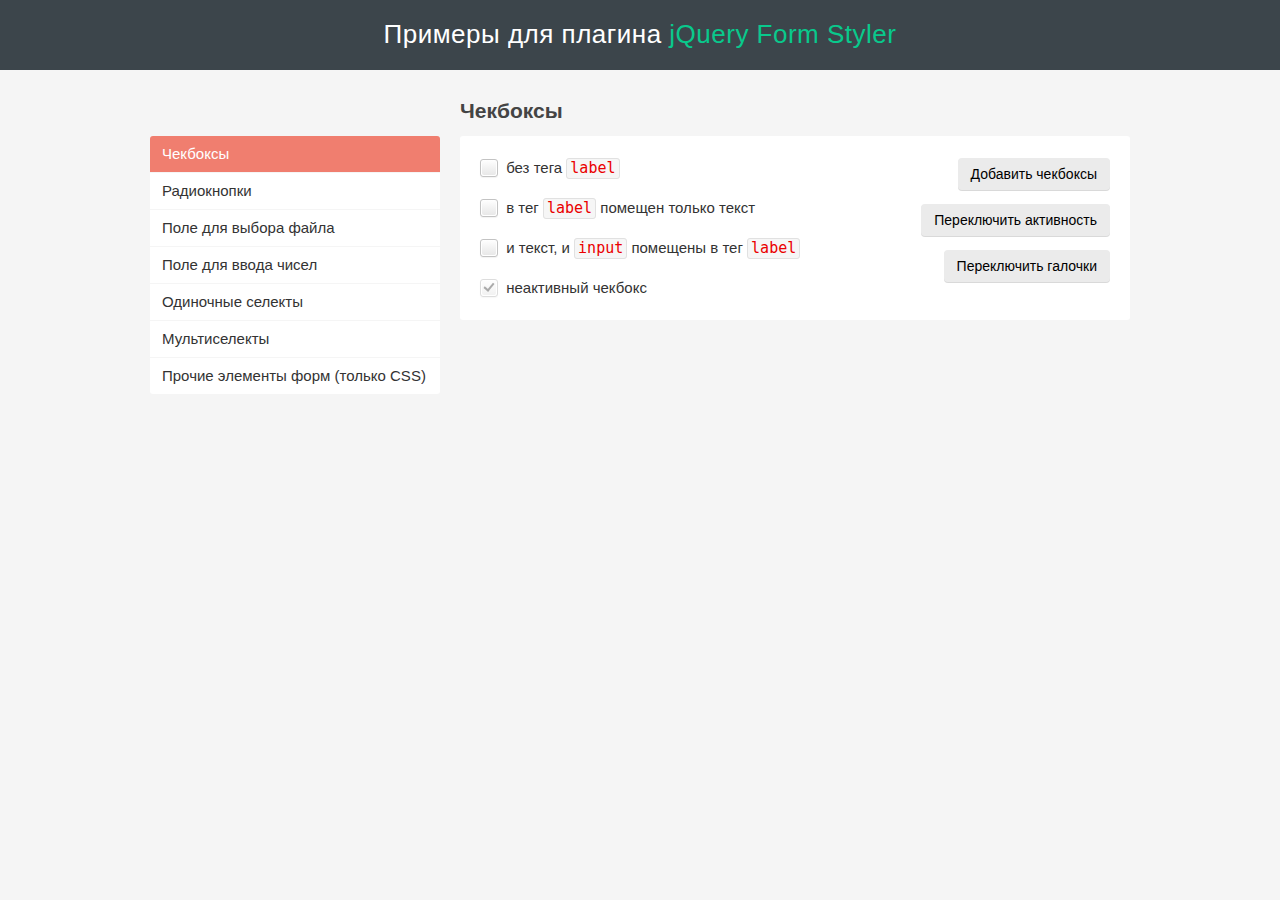
<file: папка/jQueryFormStyler-master/jQueryFormStyler-master/demo/index.html>
<!DOCTYPE html>
<html>
<head>
	<meta charset="utf-8" />
	<meta name="viewport" content="width=device-width, initial-scale=1.0" />
	<title>Примеры для плагина jQuery Form Styler</title>
	<link href="demo.css" rel="stylesheet" />
	<link href="../dist/jquery.formstyler.css" rel="stylesheet" />
	<link href="../dist/jquery.formstyler.theme.css" rel="stylesheet" />
	<script src="https://ajax.googleapis.com/ajax/libs/jquery/3.2.1/jquery.min.js"></script>
	<script src="../dist/jquery.formstyler.js"></script>
	<script>
		(function($) {
		$(function() {
			$('input, select').styler({
				selectSearch: true,
			});
		});
		})(jQuery);
	</script>
	<script src="demo.js"></script>
</head>

<body>

<h1>Примеры для плагина <a href="http://dimox.name/jquery-form-styler/">jQuery Form Styler</a></h1>

<div class="menu-toggle"></div>

<div class="wrapper">

	<ul class="menu">
		<li class="current" data-hash="checkbox">Чекбоксы</li>
		<li data-hash="radio">Радиокнопки</li>
		<li data-hash="file">Поле для выбора файла</li>
		<li data-hash="number">Поле для ввода чисел</li>
		<li data-hash="select">Одиночные селекты</li>
		<li data-hash="multiselect">Мультиселекты</li>
		<li data-hash="css">Прочие элементы форм (только CSS)</li>
	</ul>

	<div class="content">

		<div class="box visible">
			<h2>Чекбоксы</h2>

			<div class="section lh">
				<div class="buttons">
					<button type="submit" class="button  add-checkbox">Добавить чекбоксы</button>
					<button type="submit" class="button  disable-input">Переключить активность</button>
					<button type="submit" class="button  check">Переключить галочки</button>
				</div>
				<input type="checkbox" /> без тега <code>label</code><br />
				<span id="r"><input type="checkbox" id="checkbox1" /></span> <label for="checkbox1"> в тег <code>label</code> помещен только текст</label><br />
				<label><input type="checkbox" /> и текст, и <code>input</code> помещены в тег <code>label</code></label><br />
				<label><input type="checkbox" disabled checked /> неактивный чекбокс</label>
			</div><!-- .section -->
		</div><!-- .box -->

		<div class="box">
			<h2>Радиокнопки</h2>

			<div class="section lh">
				<div class="buttons">
					<button type="submit" class="button  add-radio">Добавить радиокнопки</button>
					<button type="submit" class="button  disable-input">Переключить активность</button>
				</div>
				<input type="radio" name="radio" /> без тега <code>label</code><br />
				<input type="radio" name="radio" id="radio1" /> <label for="radio1"> в тег <code>label</code> помещен только текст</label><br />
				<label><input type="radio" name="radio" /> и текст, и <code>input</code> помещены в тег <code>label</code></label><br />
				<label><input type="radio" name="radio" disabled /> неактивная радиокнопка</label>
			</div><!-- .section -->
		</div><!-- .box -->

		<div class="box">
			<h2>Поле для выбора файла</h2>

			<div class="section">
				<div class="buttons">
					<button type="submit" class="button  add-file">Добавить поле</button>
					<button type="submit" class="button  disable-input">Переключить активность</button>
				</div>
				<input type="file" />
			</div><!-- .section -->
		</div><!-- .box -->

		<div class="box">
			<h2>Поле для ввода чисел</h2>

			<div class="section">
				<div class="buttons">
					<button type="submit" class="button  add-number">Добавить поле</button>
					<button type="submit" class="button  disable-input">Переключить активность</button>
				</div>
				<p>Поле без атрибутов.</p>
				<input type="number" />
			</div><!-- .section -->

			<div class="section">
				<p>Поле с атрибутами <code>min="0" max="100" step="5"</code>.</p>
				<input type="number" min="0" max="100" step="5" />
			</div><!-- .section -->

			<div class="section  number-plus-minus">
			<p>Другой вид переключателей.</p>
				<input type="number" />
			</div><!-- .section -->
		</div><!-- .box -->

		<div class="box">

			<h2>Одиночные селекты</h2>

			<p style="color: #09C98C">По умолчанию ширина селекта на этой странице установлена 250 пикселей.</p>

			<div class="section">
				<div class="buttons">
					<button type="submit" class="button  add-select">Добавить селект</button>
					<button type="submit" class="button  add-options">Добавить пункты в список</button>
					<button type="submit" class="button  disable-select">Переключить активность селекта</button>
					<button type="submit" class="button  disable-options">Переключить активность пунктов</button>
				</div>
				<p><strong>Простой селект</strong> с несколькими пунктами, <br />один из них неактивный.</p>
				<select>
					<option>-- Выберите --</option>
					<option>Пункт 1</option>
					<option>Пункт 2</option>
					<option disabled>Пункт 3</option>
					<option>Пункт 4</option>
					<option>Пункт 5</option>
				</select>
			</div><!-- .section -->

			<div class="section">

				<p>Селект <strong>без заданной ширины</strong>, имеющий пункт <strong>с длинным текстом</strong>.</p>
				<select class="width-auto">
					<option>-- Выберите --</option>
					<option>Пункт 1</option>
					<option>Пункт 2</option>
					<option>Какой-то пункт с очень-очень-очень длинным-длинным-длинным текстом</option>
					<option>Пункт 4</option>
					<option>Пункт 5</option>
				</select>

				<br /><br />

				<p>Селект <strong>с шириной 200 пикселей</strong>, имеющий пункт <strong>с длинным текстом</strong>.</p>
				<select class="width-200">
					<option>-- Выберите --</option>
					<option>Пункт 1</option>
					<option>Пункт 2</option>
					<option>Какой-то пункт с очень-очень-очень длинным-длинным-длинным текстом</option>
					<option>Пункт 4</option>
					<option>Пункт 5</option>
				</select>

			</div><!-- .section -->

			<div class="section">

				<div class="sec maxheight">
					<p>Выпадающий список этого селекта <br /><strong>органичен по высоте</strong>.</p>
					<select>
						<option>-- Выберите --</option>
						<option>Пункт 1</option>
						<option>Пункт 2</option>
						<option>Пункт 3</option>
						<option>Пункт 4</option>
						<option>Пункт 5</option>
						<option>Пункт 6</option>
						<option>Пункт 7</option>
						<option>Пункт 8</option>
						<option>Пункт 9</option>
						<option>Пункт 10</option>
						<option>Пункт 11</option>
						<option>Пункт 12</option>
						<option>Пункт 13</option>
						<option>Пункт 14</option>
						<option>Пункт 15</option>
						<option>Пункт 16</option>
						<option>Пункт 17</option>
						<option>Пункт 18</option>
						<option>Пункт 19</option>
						<option>Пункт 20</option>
						<option>Пункт 21</option>
						<option>Пункт 22</option>
						<option>Пункт 23</option>
						<option>Пункт 24</option>
						<option>Пункт 25</option>
						<option>Пункт 26</option>
						<option>Пункт 27</option>
						<option>Пункт 28</option>
						<option>Пункт 29</option>
						<option>Пункт 30</option>
					</select>
				</div><!-- .sec -->

				<div class="sec">
					<p>Селект <strong>с длинным списком</strong>, не ограниченным максимальной высотой.</p>
					<select>
						<option>-- Выберите --</option>
						<option>Пункт 1</option>
						<option>Пункт 2</option>
						<option>Пункт 3</option>
						<option>Пункт 4</option>
						<option>Пункт 5</option>
						<option>Пункт 6</option>
						<option>Пункт 7</option>
						<option>Пункт 8</option>
						<option>Пункт 9</option>
						<option>Пункт 10</option>
						<option>Пункт 11</option>
						<option>Пункт 12</option>
						<option>Пункт 13</option>
						<option>Пункт 14</option>
						<option>Пункт 15</option>
						<option>Пункт 16</option>
						<option>Пункт 17</option>
						<option>Пункт 18</option>
						<option>Пункт 19</option>
						<option>Пункт 20</option>
						<option>Пункт 21</option>
						<option>Пункт 22</option>
						<option>Пункт 23</option>
						<option>Пункт 24</option>
						<option>Пункт 25</option>
						<option>Пункт 26</option>
						<option>Пункт 27</option>
						<option>Пункт 28</option>
						<option>Пункт 29</option>
						<option>Пункт 30</option>
						<option>Пункт 31</option>
						<option>Пункт 32</option>
						<option>Пункт 33</option>
						<option>Пункт 34</option>
						<option>Пункт 35</option>
						<option>Пункт 36</option>
						<option>Пункт 37</option>
						<option>Пункт 38</option>
						<option>Пункт 39</option>
						<option>Пункт 40</option>
						<option>Пункт 41</option>
						<option>Пункт 42</option>
						<option>Пункт 43</option>
						<option>Пункт 44</option>
						<option>Пункт 45</option>
						<option>Пункт 46</option>
						<option>Пункт 47</option>
						<option>Пункт 48</option>
						<option>Пункт 49</option>
						<option>Пункт 50</option>
						<option>Пункт 51</option>
						<option>Пункт 52</option>
						<option>Пункт 53</option>
						<option>Пункт 54</option>
						<option>Пункт 55</option>
						<option>Пункт 56</option>
						<option>Пункт 57</option>
						<option>Пункт 58</option>
						<option>Пункт 59</option>
						<option>Пункт 60</option>
						<option>Пункт 61</option>
						<option>Пункт 62</option>
						<option>Пункт 63</option>
						<option>Пункт 64</option>
						<option>Пункт 65</option>
						<option>Пункт 66</option>
						<option>Пункт 67</option>
						<option>Пункт 68</option>
						<option>Пункт 69</option>
						<option>Пункт 70</option>
						<option>Пункт 71</option>
						<option>Пункт 72</option>
						<option>Пункт 73</option>
						<option>Пункт 74</option>
						<option>Пункт 75</option>
						<option>Пункт 76</option>
						<option>Пункт 77</option>
						<option>Пункт 78</option>
						<option>Пункт 79</option>
						<option>Пункт 80</option>
						<option>Пункт 81</option>
						<option>Пункт 82</option>
						<option>Пункт 83</option>
						<option>Пункт 84</option>
						<option>Пункт 85</option>
						<option>Пункт 86</option>
						<option>Пункт 87</option>
						<option>Пункт 88</option>
						<option>Пункт 89</option>
						<option>Пункт 90</option>
						<option>Пункт 91</option>
						<option>Пункт 92</option>
						<option>Пункт 93</option>
						<option>Пункт 94</option>
						<option>Пункт 95</option>
						<option>Пункт 96</option>
						<option>Пункт 97</option>
						<option>Пункт 98</option>
						<option>Пункт 99</option>
						<option>Пункт 100</option>
					</select>
				</div><!-- .sec -->

			</div><!-- .section -->

			<div class="section">

				<div class="sec">
					<p>Проверяем, правильное ли значение передается при изменении. У оригинального селекта прописано: <code>onchange="alert(this.value)"</code>.</p>
					<select onchange="alert(this.value)">
						<option>-- Выберите --</option>
						<option>Пункт 1</option>
						<option>Пункт 2</option>
						<option>Пункт 3</option>
						<option>Пункт 4</option>
						<option>Пункт 5</option>
					</select>
				</div><!-- .sec -->

				<div class="sec">
					<p>Селект <strong>с замещающим текстом</strong> (placeholder). Текст "-- Выберите --" задан не через тег <code>option</code>, а через атрибут <code>data-placeholder</code>.</p>
					<select data-placeholder="-- Выберите --">
						<option></option>
						<option>Пункт 1</option>
						<option>Пункт 2</option>
						<option>Пункт 3</option>
						<option>Пункт 4</option>
						<option>Пункт 5</option>
					</select>
				</div><!-- .sec -->

			</div><!-- .section -->

			<div class="section">

				<div class="sec">
					<p>Селект <strong>с группировкой пунктов</strong> <br />(используется тег <code>optgroup</code>), один из них неактивный.</p>
					<select>
						<option>-- Выберите --</option>
						<optgroup label="Группа 1">
							<option>Пункт 1.1</option>
							<option>Пункт 1.2</option>
							<option>Пункт 1.3</option>
						</optgroup>
						<optgroup label="Группа 2">
							<option>Пункт 2.1</option>
							<option disabled>Пункт 2.2</option>
							<option>Пункт 2.3</option>
						</optgroup>
					</select>
				</div><!-- .sec -->

				<div class="sec">
					<p>Селект с выделением групп <strong>разными цветами</strong> (указаны классы <code>.color1</code> и <code>.color2</code> для <code>optgroup</code>).</p>
					<select>
						<option>-- Выберите --</option>
						<optgroup label="Группа 1" class="color1">
							<option>Пункт 1.1</option>
							<option>Пункт 1.2</option>
							<option>Пункт 1.3</option>
						</optgroup>
						<optgroup label="Группа 2" class="color2">
							<option>Пункт 2.1</option>
							<option>Пункт 2.2</option>
							<option>Пункт 2.3</option>
						</optgroup>
					</select>
				</div><!-- .sec -->

			</div><!-- .section -->

			<div class="section">

				<div class="sec showChanged">
					<p>Показываем, что селект изменен, используя класс <code>.changed</code> (появляется зеленая обводка).</p>
					<select>
						<option>-- Выберите --</option>
						<option>Пункт 1</option>
						<option>Пункт 2</option>
						<option>Пункт 3</option>
						<option>Пункт 4</option>
						<option>Пункт 5</option>
					</select>
				</div><!-- .sec -->

				<div class="sec lang">
					<p>Класс, указаннный для <code>option</code>, передается свернутом селекту, благодаря чему мы в нем видим флаг.</p>
					<select>
						<option>-- Выберите язык --</option>
						<option class="lang-en">Английский</option>
						<option class="lang-es">Испанский</option>
						<option class="lang-de">Немецкий</option>
						<option class="lang-ru">Русский</option>
						<option class="lang-fr">Французский</option>
					</select>
				</div><!-- .sec -->

			</div><!-- .section -->

			<br /><br /><br /><br /><br /><br /><br /><br /><br /><br />

		</div><!-- .box -->

		<div class="box">

			<h2>Мультиселекты</h2>

			<div class="section">
				<div class="buttons">
					<button type="submit" class="button  add-select  multiple">Добавить селект</button>
					<button type="submit" class="button  add-options">Добавить пункты в список</button>
					<button type="submit" class="button  disable-select">Переключить активность селекта</button>
					<button type="submit" class="button  disable-options">Переключить активность пунктов</button>
				</div>
				<p><strong>Мультиселект</strong>, один из пунктов неактивный, <br />параметр <code>size</code> не указан.</p>
				<select multiple>
					<option>-- Выберите --</option>
					<option>Пункт 1</option>
					<option>Пункт 2</option>
					<option disabled>Пункт 3</option>
					<option>Пункт 4</option>
					<option>Пункт 5</option>
				</select>
			</div><!-- .section -->

			<div class="section">
				<p>Мультиселект <strong>с параметром</strong> <code>size</code> <strong>равным</strong> <code>6</code> и <strong>с заданной шириной</strong> (400 пикселей).</p>
				<select multiple size="6" class="width-400">
					<option>-- Выберите один или несколько пунктов --</option>
					<option>Пункт 1</option>
					<option>Пункт 2</option>
					<option>Пункт 3</option>
					<option>Пункт 4</option>
					<option>Пункт 5</option>
				</select>
			</div><!-- .section -->

			<div class="section">

				<div class="sec">
					<p>Мультиселект <strong>с группировкой пунктов</strong> (используется тег <code>optgroup</code>), один из них неактивный.</p>
					<select multiple size="9">
						<option>-- Выберите --</option>
						<optgroup label="Группа 1">
							<option>Пункт 1.1</option>
							<option>Пункт 1.2</option>
							<option>Пункт 1.3</option>
						</optgroup>
						<optgroup label="Группа 2">
							<option>Пункт 2.1</option>
							<option disabled>Пункт 2.2</option>
							<option>Пункт 2.3</option>
						</optgroup>
					</select>
				</div><!-- .sec -->

				<div class="sec">
					<p>Мультиселект с выделением групп <strong>разными цветами</strong> (указаны классы <code>.color1</code> и <code>.color2</code> для <code>optgroup</code>).</p>
					<select multiple size="9">
						<option>-- Выберите --</option>
						<optgroup label="Группа 1" class="color1">
							<option>Пункт 1.1</option>
							<option>Пункт 1.2</option>
							<option>Пункт 1.3</option>
						</optgroup>
						<optgroup label="Группа 2" class="color2">
							<option>Пункт 2.1</option>
							<option>Пункт 2.2</option>
							<option>Пункт 2.3</option>
						</optgroup>
					</select>
				</div><!-- .sec -->

			</div><!-- .section -->

		</div><!-- .box -->

		<div class="box">

			<h2>Прочие элементы форм (только CSS)</h2>

			<div class="section css">
				<p>Стилизация данных элементов <strong>не требует наличия плагина</strong>.</p>

				<input class="styler" type="text" size="60" placeholder="Однострочное текстовое поле..." /> <code>&lt;input type="text"></code>

				<input class="styler" type="password" size="60" placeholder="Поле для ввода пароля..." /> <code>&lt;input type="password"></code>

				<textarea class="styler" cols="60" rows="5" placeholder="Многострочное текстовое поле..."></textarea> <code>&lt;textarea>&lt;/textarea></code><br />

				<input class="styler" type="button" value="Кнопка" /> <code>&lt;input type="button"></code><br />

				<button class="styler" type="submit">Кнопка</button> <code>&lt;button>&lt;/button></code><br />

				<input class="styler" type="reset" value="Сброс" /> <code>&lt;input type="reset"></code><br />

				<input class="styler" type="button" value="Кнопка неактивная" disabled /> <code>&lt;input type="button" disabled></code><br />
				<button class="styler" type="submit" disabled>Кнопка неактивная</button> <code>&lt;button disabled>&lt;/button></code>

			</div><!-- .section -->

		</div><!-- .box -->

	</div><!-- .content -->

</div><!-- .wrapper -->

</body>
</html>
</file>
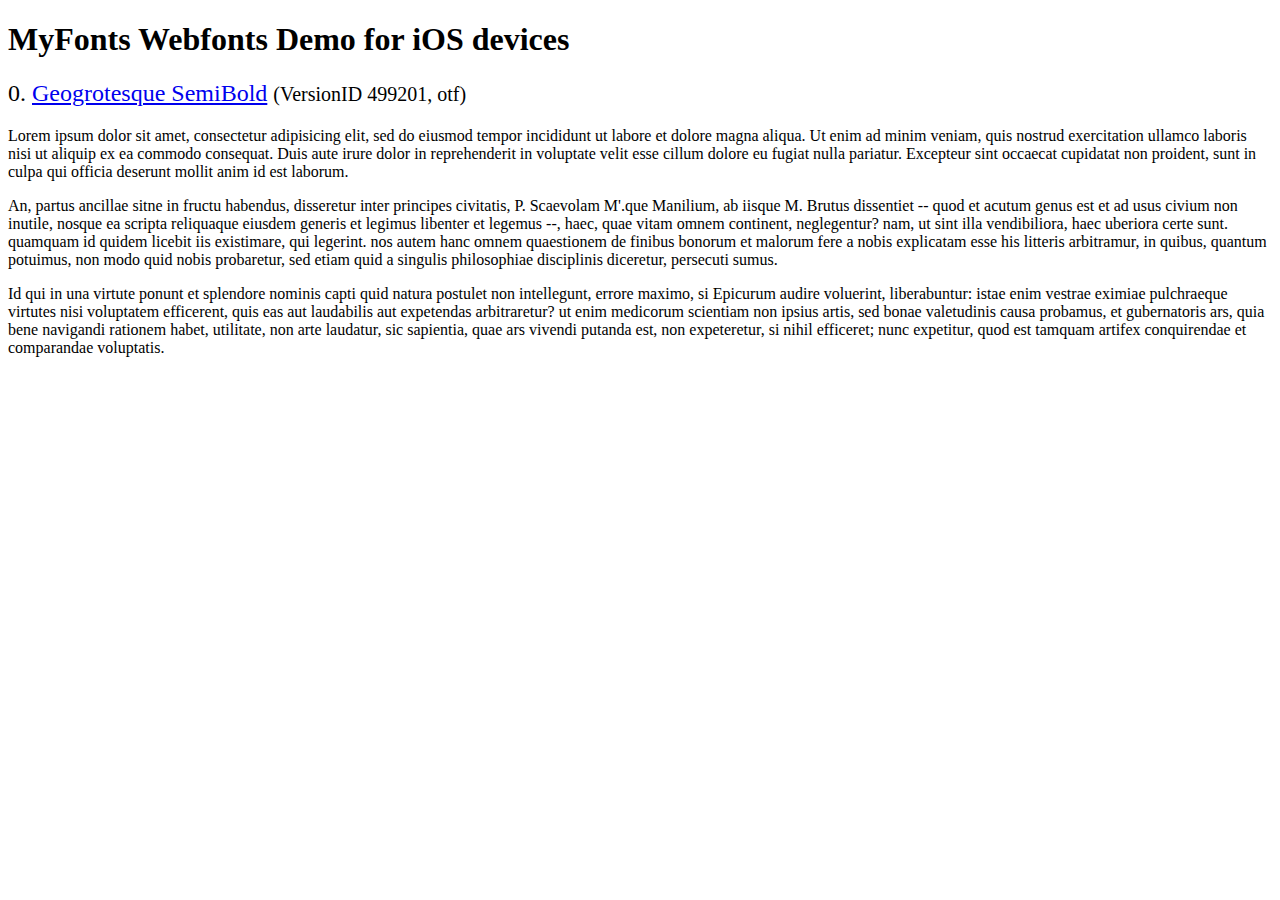
<file: папка/woocommerce-FlexSlider-0d95828/demo/fonts/webfonts/geo-semibold/svg/index.html>
<!DOCTYPE html>
<html>
<head>
<title>MyFonts Webfonts Demo for iOS devices</title>
<meta http-equiv="content-type" content="text/html; charset=utf-8" />

<style type="text/css" media="all">

	h2 {
		 font-weight:normal;
	}

		
	@font-face {
		font-family:"Geogrotesque-SemiBold";
		src:url("style_169898.svg#Geogrotesque-SemiBold") format("svg");
	}
	
	.webfont_0 {
		font-family: Geogrotesque-SemiBold;
	}
		
</style>

</head>

<body>

<h1>MyFonts Webfonts Demo for iOS devices</h1>


<h2>0. <span class='webfont_0'><a href='http://new.myfonts.com/search/style::169898/'>Geogrotesque SemiBold</a></span>
<small>(VersionID 499201, otf)</small>
</h2>

<p class='webfont_0'>Lorem ipsum dolor sit amet, consectetur adipisicing elit, sed do eiusmod tempor incididunt ut labore et dolore magna aliqua. Ut enim ad minim veniam, quis nostrud exercitation ullamco laboris nisi ut aliquip ex ea commodo consequat. Duis aute irure dolor in reprehenderit in voluptate velit esse cillum dolore eu fugiat nulla pariatur. Excepteur sint occaecat cupidatat non proident, sunt in culpa qui officia deserunt mollit anim id est laborum.</p>

<p class='webfont_0'>An, partus ancillae sitne in fructu habendus, disseretur inter principes civitatis, P. Scaevolam M'.que Manilium, ab iisque M. Brutus dissentiet -- quod et acutum genus est et ad usus civium non inutile, nosque ea scripta reliquaque eiusdem generis et legimus libenter et legemus --, haec, quae vitam omnem continent, neglegentur? nam, ut sint illa vendibiliora, haec uberiora certe sunt. quamquam id quidem licebit iis existimare, qui legerint. nos autem hanc omnem quaestionem de finibus bonorum et malorum fere a nobis explicatam esse his litteris arbitramur, in quibus, quantum potuimus, non modo quid nobis probaretur, sed etiam quid a singulis philosophiae disciplinis diceretur, persecuti sumus.</p>

<p class='webfont_0'>Id qui in una virtute ponunt et splendore nominis capti quid natura postulet non intellegunt, errore maximo, si Epicurum audire voluerint, liberabuntur: istae enim vestrae eximiae pulchraeque virtutes nisi voluptatem efficerent, quis eas aut laudabilis aut expetendas arbitraretur? ut enim medicorum scientiam non ipsius artis, sed bonae valetudinis causa probamus, et gubernatoris ars, quia bene navigandi rationem habet, utilitate, non arte laudatur, sic sapientia, quae ars vivendi putanda est, non expeteretur, si nihil efficeret; nunc expetitur, quod est tamquam artifex conquirendae et comparandae voluptatis.</p>




</body>
</html>
</file>
<file: папка/jQueryFormStyler-master/jQueryFormStyler-master/demo/demo.css>
* {
	margin: 0;
	padding: 0;
}
body {
	overflow-y: scroll;
	background: #F5F5F5;
	font: 15px/18px Arial, sans-serif;
	color: #333;
}
h1 {
	height: 70px;
	margin: 0 0 30px;
	background: #3C454B;
	font-size: 26px;
	font-weight: normal;
	line-height: 68px;
	color: #FFF;
	text-align: center;
	letter-spacing: .5px;
}
h1 a {
	color: #09C98C;
	text-decoration: none;
}
h2 {
	margin: 0 0 15px;
	font-size: 21px;
	line-height: 1;
	color: #444;
}
a {
	color: #08D;
}
a:hover {
	color: #0AD;
}
code {
	padding: 0 3px 1px;
	border: 1px solid #E1E1E1;
	border-radius: 3px;
	background: #F6F6F6;
	color: #EA0000;
}
label {
	cursor: pointer;
}
p {
	margin: 0 0 15px;
}
small {
	font-size: 12px;
}
.wrapper {
	position: relative;
	min-width: 300px;
	max-width: 980px;
	margin: 0 auto;
	padding: 0 10px;
}
.wrapper:after {
	content: '';
	display: table;
	clear: both;
}
.menu {
	float: left;
	width: 290px;
	margin: 36px 0 0;
	border-radius: 3px;
}
.menu li {
	padding: 9px 0 9px 12px;
	border-top: 1px solid #F5F5F5;
	background: #FFF;
	list-style: none;
	cursor: pointer;
}
.menu li:first-child {
	border-top: none;
	border-radius: 3px 3px 0 0;
}
.menu li:last-child {
	border-radius: 0 0 3px 3px;
}
.menu li:hover,
.menu li.current {
	color: #FFF;
}
.menu li.current {
	background: #F07E6F;
}
.menu li:hover {
	background: #EE6D5B;
}
.content {
	float: right;
	width: 670px;
}
.box {
	position: absolute;
	top: -500px;
	left: 0;
	overflow: hidden;
	height: 100px;
}
.box.visible {
	position: static;
	overflow: visible;
	width: auto;
	height: auto;
}
.section {
	margin: 0 0 20px;
	padding: 20px;
	border-radius: 3px;
	background: #FFF;
}
.section:after {
	content: '';
	display: table;
	clear: both;
}
.section.lh {
	padding: 12px 20px;
	line-height: 40px;
}
.sec {
	float: right;
	width: calc(50% - 10px);
}
.sec:first-child {
	float: left;
}

.number-plus-minus .jq-number {
	padding: 0 38px;
}
.number-plus-minus .jq-number__field {
	width: 60px;
}
.number-plus-minus .jq-number__field input {
	text-align: center;
}
.number-plus-minus .jq-number__spin {
	left: 0;
	height: 32px;
}
.number-plus-minus .jq-number__spin.plus {
	right: 0;
	left: auto;
}
.number-plus-minus .jq-number__spin:before {
	content: '';
	position: absolute;
	top: 15px;
	left: 10px;
	width: 12px;
	height: 2px;
	border: none;
	background: #666;
}
.number-plus-minus .jq-number__spin.minus:after {
	display: none;
}
.number-plus-minus .jq-number__spin.plus:after {
	top: 10px;
	left: 15px;
	width: 2px;
	height: 12px;
	border: none;
	background: #666;
}
.number-plus-minus .jq-number__spin:hover:before,
.number-plus-minus .jq-number__spin.plus:hover:after {
	background: #000;
}

.jq-selectbox {
	width: 250px;
}
.jq-selectbox.width-auto {
	width: auto;
}
.jq-selectbox.width-200 {
	width: 200px;
}
.maxheight .jq-selectbox__dropdown ul {
	max-height: 203px;
}
.showChanged .jq-selectbox.changed .jq-selectbox__select {
	box-shadow: 0 0 0 5px #CDFF9B;
}

.lang-en,
.lang-en .jq-selectbox__select-text {
	background: url([data-uri]) no-repeat 0 7px;
}
.lang-es,
.lang-es .jq-selectbox__select-text {
	background: url([data-uri]) no-repeat 0 7px;
}
.lang-de,
.lang-de .jq-selectbox__select-text {
	background: url([data-uri]) no-repeat 0 7px;
}
.lang-ru,
.lang-ru .jq-selectbox__select-text {
	background: url([data-uri]) no-repeat 0 7px;
}
.lang-fr,
.lang-fr .jq-selectbox__select-text {
	background: url([data-uri]) no-repeat 0 7px;
}
.lang .changed .jq-selectbox__select-text {
	padding-left: 25px;
}
.lang .jq-selectbox li {
	padding-left: 35px;
	background-position: 10px 6px;
}
.lang .jq-selectbox li:first-child {
	padding-left: 10px;
}

.jq-select-multiple.width-400 {
	width: 400px;
}

.buttons {
	float: right;
	width: 270px;
	text-align: right;
}
.button:not([disabled]) {
	height: 32px;
	margin: 3px 0 10px;
	padding: 0 13px;
	border: none;
	border-radius: 4px;
	outline: none;
	background: #EBEBEB;
	box-shadow: 0 1px rgba(0,0,0,.15);
	font: 14px/1 Arial, Tahoma, sans-serif;
	cursor: pointer;
}
.button::-moz-focus-inner {
	padding: 0;
	border: 0;
}
.button:not([disabled]):hover {
	background: #4EA7DC;
	box-shadow: 0 2px rgba(0,0,0,.15);
	color: #FFF;
}
.button:not([disabled]):active {
	position: relative;
	top: 1px;
	background: #2B95D5;
	box-shadow: none;
}
.button:after {
	content: '';
}
.lh .button {
	margin: 10px 0 0;
}
.jq-file {
	margin: 3px 0 0;
}
.color1 {
	background: #FFE8AA;
}
.color2 {
	background: #D2FFAA;
}
.css input,
.css textarea,
.css button {
	margin: 0 0 20px;
}
.css input[type='text'],
.css input[type='password'],
.css textarea {
	width: 375px;
}
.css input[type='number'] {
	width: 50px;
}
.css code {
	position: relative;
	top: 7px;
	vertical-align: top;
	margin-left: 6px;
}

/* Media Queries
-----------------------------------------------------------------------------*/
@media screen and (max-width: 999px) {
	.menu {
		position: fixed;
		z-index: 101;
		top: 0;
		left: -320px;
		width: 320px;
		height: 100%;
		margin: 0;
		border-radius: 0;
		background: #FFF;
		transition: left .25s ease-in;
	}
	.menu-active .menu {
		left: 0;
	}
	.menu li {
		padding: 14px 18px;
	}
	.menu li:first-child,
	.menu li:last-child {
		border-radius: 0;
	}

	.menu-toggle {
		position: absolute;
		top: 22px;
		left: 20px;
		width: 40px;
		height: 26px;
		box-shadow: inset 0 4px #FFF,
			inset 0 11px #3C454B,
			inset 0 15px #FFF,
			inset 0 22px #3C454B,
			inset 0 26px #FFF
		;
	}
	.menu-toggle:after {
		content: '';
		position: absolute;
		top: 0;
		bottom: 0;
		left: 5px;
		width: 5px;
		background: #3C454B;
	}

	.menu-overlay {
		position: fixed;
		z-index: 101;
		top: 0;
		right: 0;
		bottom: 0;
		left: 0;
		background: rgba(0,0,0,.4);
	}

	h1 {
		font-size: calc(.2rem + 2.7vmin);
	}

	.wrapper {
		max-width: 670px;
	}

	.content {
		float: none;
		width: auto;
	}

	.css input[type='text'],
	.css input[type='password'],
	.css textarea {
		display: block;
		box-sizing: border-box;
		width: 100%;
		margin: 0;
	}
	.css input[type='text'] + code,
	.css input[type='password'] + code,
	.css textarea + code {
		display: table;
		margin: 0 0 27px;
	}
	.css textarea + code + br {
		display: none;
	}
}
@media screen and (max-width: 639px) {
	h1 {
		box-sizing: border-box;
		padding: 11px 0 0 40px;
		font-size: 19px;
		line-height: 1.3;
		letter-spacing: 0;
	}
	h1 a:before {
		content: '';
		display: block;
	}

	.section,
	.section.lh {
		margin-right: -10px;
		margin-left: -10px;
		padding: 15px 10px;
	}

	.sec,
	.sec:first-child {
		float: none;
		width: auto;
	}
	.sec:last-child {
		margin: 20px 0 0;
	}

	.buttons {
		float: none;
		width: auto;
		margin: 8px 0 10px;
		text-align: left;
	}
	.buttons:after {
		content: '';
		display: table;
		clear: both;
	}

	.button:not([disabled]) {
		float: left;
		margin: 0 10px 10px 0;
	}

	.css input,
	.css button {
		margin: 0;
	}
	.css code {
		display: table;
		margin: 0 0 27px;
	}
	.css code + br {
		display: none;
	}
}
</file>
